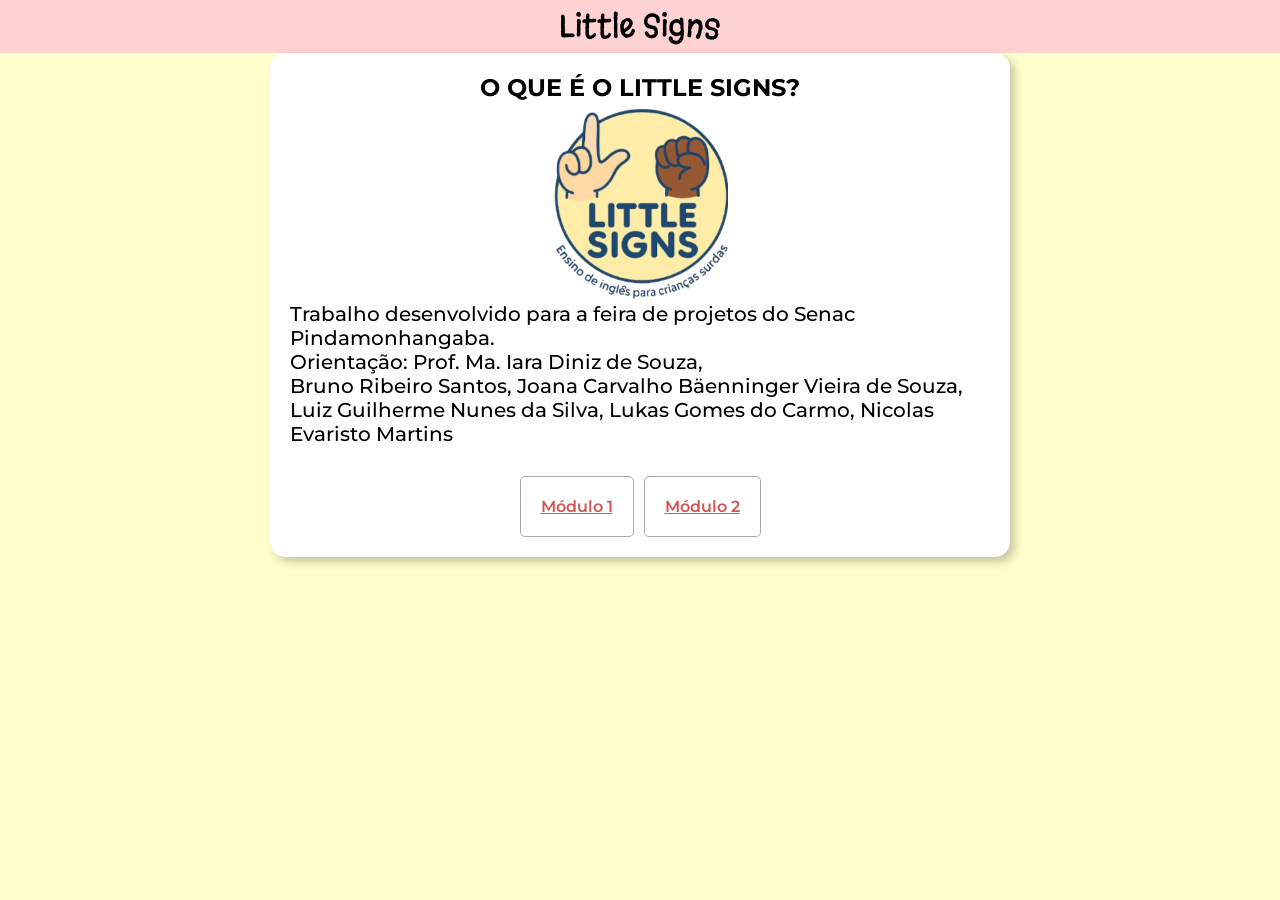
<file: index.html>
<!doctype html>
<html lang="pt-br">
  <head>
    <meta charset="UTF-8" />
    <meta name="viewport" content="width=device-width, initial-scale=1.0" />
    <link rel="stylesheet" href="styles/style_index.css" />
    <link rel="shortcut icon" href="images/logo.ico" type="image/x-icon" />
    <title>Little Signs</title>
  </head>
  <body>
    <header>
      <h1>Little Signs</h1>
    </header>

    <main>
      <section class="introducao">
        <h1>O QUE É O LITTLE SIGNS?</h1>
        <img src="images/logo.png" alt="logo little signs" />

        <p>
          Trabalho desenvolvido para a feira de projetos do Senac
          Pindamonhangaba.<br />
          Orientação: Prof. Ma. Iara Diniz de Souza,<br />
          Bruno Ribeiro Santos, Joana Carvalho Bäenninger Vieira de Souza, Luiz
          Guilherme Nunes da Silva, Lukas Gomes do Carmo, Nicolas Evaristo
          Martins
        </p>
      </section>

      <section class="modulos">
        <a href="pages/modulo_um.html" class="hover">Módulo 1</a>
        <a href="pages/modulo_dois.html" class="hover">Módulo 2</a>
      </section>
    </main>
    <script src="scripts/script_index.js"></script>
  </body>
</html>
</file>
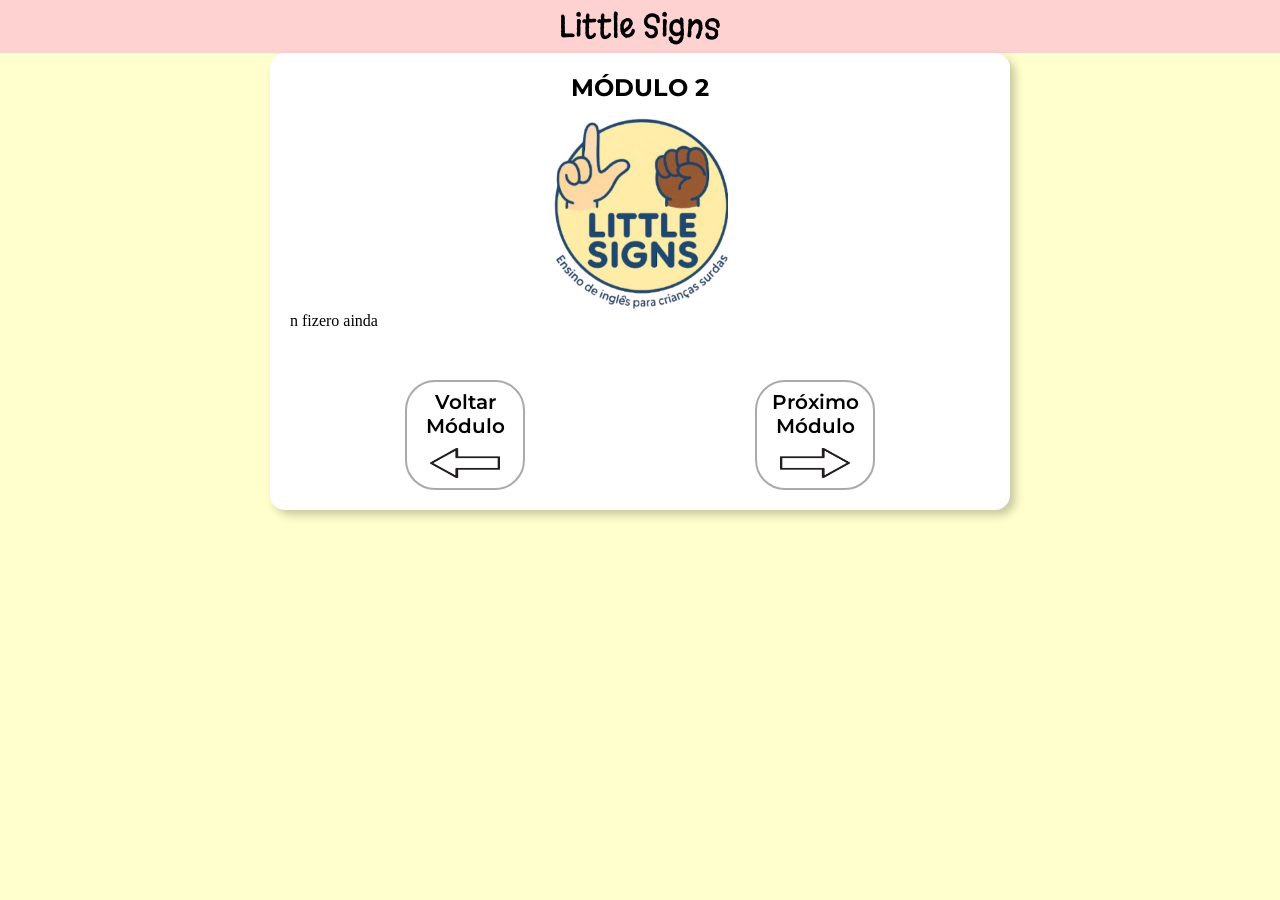
<file: pages/modulo_dois.html>
<!doctype html>
<html lang="pt-br">
  <head>
    <meta charset="UTF-8" />
    <meta name="viewport" content="width=device-width, initial-scale=1.0" />
    <link rel="stylesheet" href="../styles/style_aulas.css" />
    <link rel="shortcut icon" href="../images/logo.ico" type="image/x-icon" />
    <title>Little Signs</title>
  </head>
  <body>
    <header>
      <h1>Little Signs</h1>
    </header>

    <main>
      <section class="introducao">
        <h1>MÓDULO 2</h1>

        <img src="../images/logo.png" alt="logo little signs" />
        n fizero ainda
      </section>
      <footer>
        <div class="voltar hover">
          <a href="modulo_um.html">
            <p>Voltar Módulo</p>
            <img src="../images/seta_esquerda.png" alt="Seta para trás" />
          </a>
        </div>
        <div class="proximo hover">
          <a href="modulo_dois.html">
            <p>Próximo Módulo</p>
            <img src="../images/seta_direita.png" alt="" />
          </a>
        </div>
      </footer>
    </main>
    <script src="../scripts/script_modulo1.js"></script>
  </body>
</html>
</file>
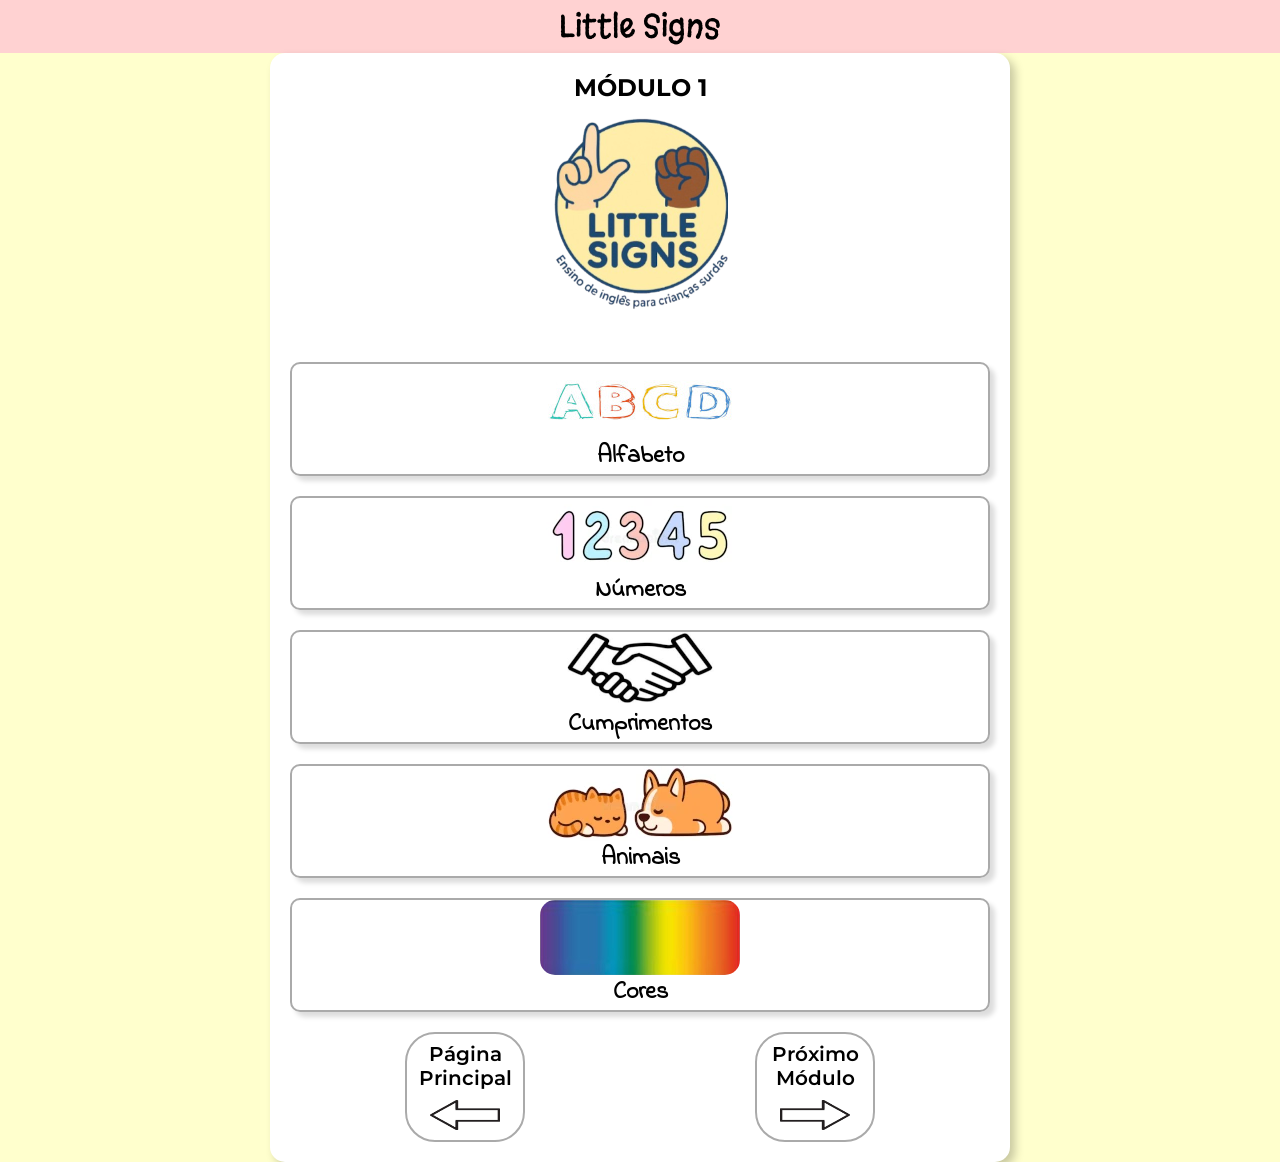
<file: pages/modulo_um.html>
<!doctype html>
<html lang="pt-br">
  <head>
    <meta charset="UTF-8" />
    <meta name="viewport" content="width=device-width, initial-scale=1.0" />
    <link rel="stylesheet" href="../styles/style_aulas.css" />
    <link rel="shortcut icon" href="../images/logo.ico" type="image/x-icon">
    <title>Little Signs</title>
  </head>
  <body>
    <header>
      <h1>Little Signs</h1>
    </header>

    <main>
      <section class="introducao">
        <h1>MÓDULO 1</h1>

        <img src="../images/logo.png" alt="logo little signs" />
      </section>
      <section class="section_indice">

        <!-- ALFABETO -->

        <div class="ConteudoAlfabeto hover">
          <div class="BotaoAlfabeto">
            <img src="../images/abcd.jpg" alt="imagem numeros" />
            <h1>Alfabeto</h1>
          </div>
          <div class="con_alf oculto">
            <hr />
            <p class="centro">
              Nesta fase, o objetivo principal é que a criança reconheça visualmente a forma da letra e comece a criar a primeira associação mental.
            </p>

            <br />

            <ul>
              <li>
                <p>
                  <strong>Apresentação Lenta e Clara:</strong> Comece sinalizando a primeira letra (por exemplo, a letra A) de forma clara e pausada. É crucial que a criança tenha tempo para observar bem o formato da mão antes de tentar a reprodução.
                </p>
              </li>
              <li>
                <p>
                  <strong>Repetição Guiada:</strong> Agora é a vez da criança a repetir o sinal. Mantenha o ritmo lento e, se necessário, ajude a guiar a mão para corrigir o formato. O foco inicial é desenvolver a coordenação motora para a forma correta.
                </p>
              </li>
              <li>
                <p>
                  <strong>Associação Imediata:</strong> Crie uma associação simples e direta. Por exemplo: "Essa é a letra A. A de Abelha."
                </p>
              </li>
              <li>
                <p><strong>Reforço Visual: </strong>Use cartões ou objetos para apoiar essa conexão. Peça à criança para apontar a letra 'A' no cartão junto com a imagem da "Abelha", fixando a memória visual.</p>
              </li>
            </ul> <br></br>
            <br>
            <p class="centro">
              Com o formato da letra reconhecido, o foco é consolidar e aumentar a fluidez através de atividades lúdicas. Use jogos rápidos onde a criança deve identificar a palavra a partir do sinal, sinalizar a letra a partir da palavra (A de Abelha). A frequência é a chave para o reforço da memória sem causar cansaço.
            </p> <br></br>

            <p class="sinais">A B C D E F G H I J K L M N O P Q R S T U V W X Y Z</p>
          </div>
        </div>

        <!-- NUMEROS -->

        <div class="ConteudoNumeros hover">
          <div class="BotaoNumeros">
            <img src="../images/numeros.webp" alt="imagem numeros" />
            <h1>Números</h1>
          </div>
          <div class="con_num oculto">
            <hr />
            <p class="centro">
              Nesta fase, o objetivo principal é que a criança associe o sinal
              da mão à quantidade correta e ao símbolo numérico.
            </p>

            <br />

            <p>
              <strong>Apresentação Sequencial com Quantidade: </strong>Introduza
              cada número na sequência. Ao sinalizar o número 3, mostre
              simultaneamente três objetos e o símbolo numérico "3" escrito.
            </p>

            <br />

            <p>
              <strong>Repetição e Contagem: </strong>Sinalize o número e peça
              que a criança conte os objetos. Em seguida, diga o nome do número
              e peça que a criança sinalize a quantidade e pegue o número
              correspondente de objetos.
            </p>

            <br />

            <p class="centro">
              <strong>Consolidação e Prática</strong><br />
              Com o reconhecimento da quantidade, o foco é na ordenação dos
              números e na capacidade de recuperá-los rapidamente. Pratique a
              contagem do 0 ao 10, pedindo à criança para sinalizar cada número
              na ordem correta, sem pausas. Isso constrói o conceito de
              sequência. Use também jogos rápidos onde a criança deve sinalizar
              um número aleatoriamente ou, inversamente, pegar o símbolo
              numérico (cartão) correspondente ao sinal que você fizer. Peça à
              criança para recolher uma quantidade específica de objetos (Ex:
              "Traga 9 lápis"). A frequência na prática é a chave para o reforço
              da memória sem causar cansaço.
            </p>
            <p class="sinais">1 2 3 4 5 6 7 8 9 10</p>
          </div>
        </div>

        <!-- CUMPRIMENTOS -->

        <div class="ConteudoCumprientos hover">
          <div class="BotaoCumprimentos">
            <img src="../images/cumprimento.png" alt="imagem cumprimentos" />
            <h1>Cumprimentos</h1>
          </div>
          <div class="con_cum oculto">
            <hr />
            <p class="centro">
              O objetivo inicial é que a criança compreenda o significado de
              cada sinal e o contexto social em que ele é usado.
            </p>

            <br />

            <p>
              <strong>Ênfase na Expressão Facial:</strong> Destaque a
              importância das expressões não manuais. Ao ensinar "Tudo Bem?",
              demonstre claramente a expressão de
              <strong>pergunta.</strong> Para a resposta "Bem", use a expressão
              de <strong>satisfação.</strong>
            </p>

            <br />

            <p>
              <strong>Repetição Imediata:</strong> Convide a repetir o sinal, a
              expressão facial e (se aplicável) a palavra dita simultaneamente.
              O foco é garantir a harmonia entre gesto e face.
            </p>

            <br />

            <p class="centro">
              <strong>Consolidação e Prática</strong><br />A prática visa
              automatizar a resposta correta e aumentar a fluidez na
              comunicação. Crie pequenos e frequentes diálogos, visando a
              escolha rápida do sinal apropriado para a pergunta ou situação.
              Faça também um jogo rápido onde você sinaliza um cumprimento e a
              criança deve reagir corretamente sem confundi-lo com outros
              cumprimentos.
            </p>

            <br />

            <p class="centro">
              <strong>Aplicação e Socialização</strong><br />O objetivo final é
              integrar os sinais de cumprimento nas interações cotidianas,
              tornando-os ferramentas sociais.
            </p>

            <br />

            <p>
              <strong>Dramatização de Interações:</strong> Crie atividades de
              simulação, como "Recebendo a Visita". A criança pratica a
              sequência completa: cumprimentar, perguntar como está e se
              despedir, usando os sinais de forma coesa.
            </p>

            <br />

            <p>
              <strong>Uso em Rotinas Diárias:</strong> Incentive o uso dos
              sinais como parte integrante da rotina:
            </p>

            <br />

            <ul>
              <li>
                <p>
                  <strong
                    >Sinalizar "Bom Dia" ao ver os colegas ou familiares pela
                    manhã.</strong
                  >
                </p>
              </li>
              <li>
                <p>
                  <strong>Sinalizar "Até Logo" na hora de ir embora</strong>
                </p>
              </li>
            </ul>
            <br />

            <p>
              <strong>Trabalho de Observação:</strong> Peça à criança para
              observar e identificar quando outras pessoas usam os cumprimentos.
              Isso reforça que o uso dos sinais é uma norma social e um meio de
              conexão.
            </p>

            <br />

            <p class="centro">
              O elogio e o incentivo são essenciais em todas as fases para que a
              criança desenvolva a confiança social necessária para usar a
              língua de sinais no dia a dia.
            </p>

            <br />

            <div class="exemplos">
              <p>
                BOM DIA <br />
                <br />
                GOOD MORNING
              </p>
              <div class="imgExemplo">
                <img
                  src="../images/sinais/goodmorning.png"
                  alt="Imagem do sinal Good Morning"
                />
              </div>
            </div>

            <div class="exemplos">
              <p>
                BOA TARDE <br />
                <br />
                GOOD AFTERNOON
              </p>
              <div class="imgExemplo">
                <img
                  src="../images/sinais/goodafternoon.png"
                  alt="Imagem do sinal Good Afternoon"
                />
              </div>
            </div>

            <div class="exemplos">
              <p>
                BOA NOITE <br />
                <br />
                GOOD NIGHT
              </p>
              <div class="imgExemplo">
                <img
                  src="../images/sinais/goodnight.png"
                  alt="Imagem do sinal Good Night"
                />
                <img
                  src="../images/sinais/goodnight2.png"
                  alt="Segunda imagem do sinal Good Night"
                />
              </div>
            </div>

            <div class="exemplos">
              <p>
                COMO VAI VOCÊ? <br />
                <br />
                HOW ARE YOU?
              </p>
              <div class="imgExemplo">
                <img
                  src="../images/sinais/howareyou.jpg"
                  alt="Imagem do sinal How Are You?"
                />
              </div>
            </div>

            <div class="exemplos">
              <p>
                PRAZER EM CONHECER <br />
                <br />
                NICE TO MEET YOU
              </p>
              <div class="imgExemplo">
                <img
                  src="../images/sinais/nicetomeetyou.jpg"
                  alt="Imagem do sinal Nice to Meet You"
                />
              </div>
            </div>

            <div class="exemplos">
              <p>
                TCHAU <br />
                <br />
                GOOD BYE
              </p>
              <div class="imgExemplo">
                <img
                  src="../images/sinais/goodbye.jpg"
                  alt="Imagem do sinal Good Bye"
                />
              </div>
            </div>
          </div>
        </div>

        <!-- ANIMAIS -->

        <div class="ConteudoAnimais hover">
          <div class="BotaoAnimais">
            <img src="../images/animais.webp" alt="imagem animais" />
            <h1>Animais</h1>
          </div>
          <div class="con_ani oculto">
            <hr />
            <p class="centro">
              O objetivo é que a criança associe o sinal diretamente ao animal e
              compreenda uma de suas características principais.
            </p>
            <br />
            <ul>
              <li>
                <p>
                  <strong>Característica:</strong> Apresente o sinal do animal
                  associando-o a uma característica física ou sonora fácil. Para
                  o gato, mostre a forma do sinal e faça o som ou o movimento de
                  seus miados/patas.
                </p>
              </li>
              <li>
                <p>
                  <strong>Imagens e Brinquedos:</strong> Imagens grandes, fotos
                  ou bichos de pelúcia podem reforçar a associação visual.
                </p>
              </li>
              <li>
                <p>
                  <strong>Repetição e Nomeação:</strong> Sinalize e peça para a
                  criança nomeá-lo. Em seguida, peça para a criança sinalizar o
                  animal quando você o nomear. Isso cria a conexão bidirecional
                </p>
              </li>
            </ul>

            <br />

            <p class="centro"><strong>Consolidação e Prática</strong></p>
            <p>
              Com os sinais básicos memorizados, o foco se move para a
              diferenciação e organização dos animais em categorias. Introduza a
              categorização. Sinalize uma categoria (<strong
                >Ex: "Animal da Fazenda"</strong
              >) e aponte aleatoriamente para diferentes figuras de animais. A
              criança deve sinalizar "SIM" ou "NÃO" (ou balançar a cabeça) para
              confirmar se o animal pertence àquela categoria.
            </p>
            <br />

            <br />

            <div class="exemplos">
              <p>
                JACARÉ <br />
                <br />
                ALLIGATOR
              </p>
              <div class="imgExemplo">
                <img
                  src="../images/sinais/alligator.png"
                  alt="Imagem do sinal Alligator"
                />
              </div>
            </div>

            <div class="exemplos">
              <p>
                BORBOLETA <br />
                <br />
                BUTTERFLY
              </p>
              <div class="imgExemplo">
                <img
                  src="../images/sinais/butterfly.png"
                  alt="Imagem do sinal Butterfly"
                />
              </div>
            </div>

            <div class="exemplos">
              <p>
                GOLFINHO <br />
                <br />
                DOLPHIN
              </p>
              <div class="imgExemplo">
                <img
                  src="../images/sinais/dolphin.png"
                  alt="Imagem do sinal Dolphin"
                />
              </div>
            </div>

            <div class="exemplos">
              <p>
                GALINHA <br />
                <br />
                CHICKEN
              </p>
              <div class="imgExemplo">
                <img
                  src="../images/sinais/chicken.png"
                  alt="Imagem do sinal Chicken"
                />
                <img
                  src="../images/sinais/chicken2.png"
                  alt="Imagem do segundo sinal de Chicken"
                />
              </div>
            </div>

            <div class="exemplos">
              <p>
                URSO <br />
                <br />
                BEAR
              </p>
              <div class="imgExemplo">
                <img src="../images/sinais/bear.png" alt="Imagem do sinal Bear" />
              </div>
            </div>

            <div class="exemplos">
              <p>
                MORCEGO <br />
                <br />
                BAT
              </p>
              <div class="imgExemplo">
                <img src="../images/sinais/bat.png" alt="Imagem do sinal Bat" />
              </div>
            </div>

            <div class="exemplos">
              <p>
                TARTARUGA MARINHA <br />
                <br />
                SEA TURTLE
              </p>
              <div class="imgExemplo">
                <img
                  src="../images/sinais/seaturtle.png"
                  alt="Imagem do sinal Sea Turtle"
                />
              </div>
            </div>
          </div>
        </div>

        <!-- CORES -->

        <div class="ConteudoCores hover">
          <div class="BotaoCores">
            <img src="../images/cores.jpeg" alt="imagem numeros" />
            <h1>Cores</h1>
          </div>
          <div class="con_cor oculto">
            <hr />
            <p class="centro">
              O objetivo é que a criança associe o sinal da cor a uma percepção
              visual e, idealmente, tátil da cor.
            </p>
            <br />
            <ul>
              <li>
                <p>
                  <strong>Apresentação:</strong> Introduza o sinal de cada cor
                  mostrando-o junto com um objeto daquela cor.
                </p>
              </li>
              <li>
                <p>
                  <strong>Repetição e Nomeação:</strong> Sinalize a cor e peça
                  para a criança nomeá-la verbalmente (se possível). Em seguida,
                  diga o nome da cor e peça para a criança fazer o sinal. Esta
                  repetição bidirecional fortalece o elo.
                </p>
              </li>
              <li>
                <p>
                  <strong>Reforço com Cartões:</strong> Utilize cartões de cores
                  puras. Peça à criança para classificar
                  <strong>objetos</strong> na frente dela, colocando-os sobre o
                  cartão da cor correspondente.
                </p>
              </li>
            </ul>

            <br />

            <p class="centro">
              Com o vocabulário das cores memorizado, o foco é diferenciar as
              cores umas das outras e selecioná-las rapidamente. Espalhe vários
              objetos de cores diferentes. Diga o nome de uma cor (<strong
                >Ex: "AZUL"</strong
              >) e peça para a criança:
            </p>
            <br />
            <ul>
              <li>
                <p>
                  <strong>Fazer o sinal da cor AZUL.</strong>
                </p>
              </li>
              <li>
                <p>
                  <strong>Pegar um objeto azul o mais rápido possível.</strong>
                </p>
              </li>
            </ul>
            <br />
            <p class="centro">
              Outra ideia onde o sinal vem antes, sinalize uma cor e peça para a
              criança apontar para algo naquela cor na sala. Este exercício
              exige que a criança recupere o
              <strong>significado visual</strong> a partir do sinal.
            </p> <br>
            <br></br>

            <div class="exemplos">
              <p>
                BRANCO <br />
                <br />
                WHITE
              </p>
              <div class="imgExemplo">
                <img
                  src="../images/sinais/white.webp"
                  alt="Imagem do sinal White"
                />
                <img
                  src="../images/sinais/white2.webp"
                  alt="Imagem do segundo sinal de White"
                />
              </div>
            </div>

            <div class="exemplos">
              <p>
                AZUL <br />
                <br />
                BLUE
              </p>
              <div class="imgExemplo">
                <img
                  src="../images/sinais/blue.png"
                  alt="Imagem do sinal Blue"
                />
                <img
                  src="../images/sinais/blue2.webp"
                  alt="Imagem do segundo sinal de Blue"
                />
              </div>
            </div>

            <div class="exemplos">
              <p>
                VERDE <br />
                <br />
                GREEN
              </p>
              <div class="imgExemplo">
                <img
                  src="../images/sinais/green.webp"
                  alt="Imagem do sinal Green"
                />
                <img
                  src="../images/sinais/green2.png"
                  alt="Imagem do segundo sinal de Green"
                />
              </div>
            </div>

            <div class="exemplos">
              <p>
                LARANJA <br />
                <br />
                ORANGE
              </p>
              <div class="imgExemplo">
                <img
                  src="../images/sinais/orange.webp"
                  alt="Imagem do sinal Orange"
                />
                <img
                  src="../images/sinais/orange2.png"
                  alt="Imagem do segundo sinal de Orange"
                />
              </div>
            </div>

            <div class="exemplos">
              <p>
                VERMELHO <br />
                <br />
                RED
              </p>
              <div class="imgExemplo">
                <img
                  src="../images/sinais/red.png"
                  alt="Imagem do sinal Red"
                />
              </div>
            </div>

            <div class="exemplos">
              <p>
                CINZA <br />
                <br />
                GREY
              </p>
              <div class="imgExemplo">
                <img
                  src="../images/sinais/grey.webp"
                  alt="Imagem do sinal Grey"
                />
              </div>
            </div>

            <div class="exemplos">
              <p>
                ROSA <br />
                <br />
                PINK
              </p>
              <div class="imgExemplo">
                <img
                  src="../images/sinais/pink.png"
                  alt="Imagem do sinal Pink"
                />
                <img
                  src="../images/sinais/pink2.png"
                  alt="Imagem do segundo sinal de Pink"
                />
              </div>
            </div>
          </div>
        </div>

      </section>

      <footer>

        <div class="voltar hover">
          <a href="../index.html"> 
            <p>Página Principal</p>
            <img src="../images/seta_esquerda.png" alt="Seta para trás">
          </a>
        </div>
        <div class="proximo hover">
          <a href="modulo_dois.html">
            <p>Próximo Módulo</p>
            <img src="../images/seta_direita.png" alt="">
          </a>
        </div>
      </footer>
    </main>
    <script src="../scripts/script_modulo1.js"></script>
  </body>
</html>
</file>
<file: styles/style_index.css>
@import url("https://fonts.googleapis.com/css2?family=Margarine&display=swap");
@import url("https://fonts.googleapis.com/css2?family=Cantora+One&display=swap");
@import url("https://fonts.googleapis.com/css2?family=Rubik:ital,wght@0,300..900;1,300..900&display=swap");
@import url("https://fonts.googleapis.com/css2?family=Montserrat:ital,wght@0,100..900;1,100..900&display=swap");
@import url("https://fonts.googleapis.com/css2?family=Indie+Flower&display=swap");

@font-face {
  font-family: ASl;
  src: url(../fontes/American\ Sign\ Lenguage.otf) format("opentype");
}

body {
  font-family: Montserrat, Arial, Helvetica, sans-serif;
}

* {
  margin: 0;
  padding: 0;
}

p,
ul {
  font-size: 20px;
  font-family: Montserrat, Arial, Helvetica, sans-serif;
  font-weight: 500;
}

p.centro {
  text-align: center;
}

.introducao {
  display: flex;
  flex-direction: column;
  align-items: center;
}

.hover:hover {
  transform: scale(1.02);
}

li {
  margin-left: 30px;
}

div {
  transition: 0.15s;
}

header {
  text-align: center;
  background-color: rgb(255, 210, 210);
  padding: 5px;
}

header > h1 {
  font-weight: 100;
  font-family: Margarine, Verdana, Geneva, Tahoma, sans-serif;
  color: rgb(0, 0, 0);
}

body {
  background-color: rgb(255, 255, 205);
}

main {
  background-color: white;
  margin: auto;
  max-width: 700px;
  border-radius: 15px;
  box-shadow: 5px 5px 10px rgba(0, 0, 0, 0.219);
  padding: 20px;
}

hr {
  margin: 30px 10px 30px 10px;
}

a {
  color: rgb(206, 86, 86);
  transition: 0.15s;
  font-weight: 600;
}

.modulos {
  display: flex;
  margin-top: 30px;
  justify-content: center;
  gap: 10px;
}

.modulos a {
  padding: 20px;
  border: 1px solid #aaa;
  border-radius: 5px;
}
</file>
<file: styles/style_aulas.css>
@import url("https://fonts.googleapis.com/css2?family=Margarine&display=swap");
@import url("https://fonts.googleapis.com/css2?family=Cantora+One&display=swap");
@import url("https://fonts.googleapis.com/css2?family=Rubik:ital,wght@0,300..900;1,300..900&display=swap");
@import url("https://fonts.googleapis.com/css2?family=Montserrat:ital,wght@0,100..900;1,100..900&display=swap");
@import url("https://fonts.googleapis.com/css2?family=Indie+Flower&display=swap");

@font-face {
  font-family: ASl;
  src: url(../fontes/American\ Sign\ Lenguage.otf) format("opentype");
}

* {
  margin: 0;
  padding: 0;
}

p,
ul {
  font-size: 20px;
  font-family: Montserrat, Arial, Helvetica, sans-serif;
  font-weight: 500;
}

p.centro {
  text-align: center;
}

li {
  margin-left: 30px;
}

div {
  transition: 0.15s;
}

header {
  text-align: center;
  background-color: rgb(255, 210, 210);
  padding: 5px;
}

header > h1 {
  font-weight: 100;
  font-family: Margarine, Verdana, Geneva, Tahoma, sans-serif;
  color: rgb(0, 0, 0);
}

body {
  background-color: rgb(255, 255, 205);
}

main {
  background-color: white;
  margin: auto;
  max-width: 700px;
  border-radius: 15px;
  box-shadow: 5px 5px 10px rgba(0, 0, 0, 0.219);
  padding: 20px;
}

hr {
  margin: 30px 10px 30px 10px;
}

section.introducao {
  margin-bottom: 50px;
}

section.introducao h1 {
  text-align: center;
  font-family: Montserrat, Arial, Helvetica, sans-serif;
  margin-bottom: 10px;
}

section.introducao img {
  display: block;
  margin-top: 20px;
  margin: auto;
}

section.introducao p {
  font-size: 20px;
  font-family: Montserrat, Arial, Helvetica, sans-serif;
  font-weight: 500;
  margin-top: 30px;
}

/* ESTILOS DAS AULAS  */

.hover:hover {
  transform: scale(1.01);
  cursor: pointer;
}

div.oculto {
  display: none;
}

section.section_indice img {
  margin: auto;
  border-radius: 15px;
}

section.section_indice hr {
  width: 90%;
  justify-self: center;
  margin: 0;
  margin-bottom: 10px;
}

section.section_indice h1 {
  font-family: "Indie Flower", Arial, Helvetica, sans-serif;
  font-weight: 600;
}

section.section_indice p.sinais {
  text-align: center;
  font-size: 100px;
  font-family: ASL;
}

/* BOTÕES / CONTEUDOS DAS AULAS */

.ConteudoAlfabeto,
.ConteudoNumeros,
.ConteudoCumprientos,
.ConteudoAnimais,
.ConteudoCores {
  display: flex;
  flex-direction: column;
  align-items: center;
  border: 2px solid #aaa;
  border-radius: 10px;
  box-shadow: 5px 5px 5px #ddd;
  margin-bottom: 20px;
}

div.BotaoAlfabeto,
div.BotaoNumeros,
div.BotaoCumprimentos,
div.BotaoAnimais,
div.BotaoCores {
  display: flex;
  flex-direction: column;
  align-items: center;
  width: 100%;
}

div.con_alf,
div.con_num,
div.con_cum,
div.con_ani,
div.con_cor {
  padding: 20px;
  padding-top: 0;
}

/* DIVS DOS EXEMPLOS COM IMAGENS */

div.exemplos {
  display: flex;
  flex-direction: row;
  align-items: center;
  justify-content: space-between;
  border-bottom: 2px solid black;
  max-height: 100%;
}

.exemplos p {
  font-size: 20px;
  font-weight: 600;
}

.imgExemplo {
  display: flex;
  flex-direction: column;
  align-items: end;
  justify-content: end;
  flex-wrap: wrap;
  margin: 5px;
}

.imgExemplo img {
  height: 130px;
  border: 1px solid #aaa;
  width: 130px;
}

/* FOOTER */

footer {
  width: 100%;
  flex-direction: row;
  display: flex;
  justify-content: space-around;
  align-content: center;
  align-items: center;
  max-height: 100%;
}

footer a {
  display: flex;
  flex-direction: column;
  background-color: #fff;
  gap: 10px;
  cursor: inherit;
  padding: 8px;
  border-radius: 30px;
  border: 2px solid #aaa;
  width: 100px;
  height: 90px;
  text-align: center;
  align-items: center;
  text-decoration: none;
}

footer a p {
  color: black;
  font-weight: 600;
}

footer a:hover {
  box-shadow: 0px 0px 5px rgba(170, 215, 230, 0.5);
}

footer a img {
  width: 70px;
  height: 30px;
}
</file>
